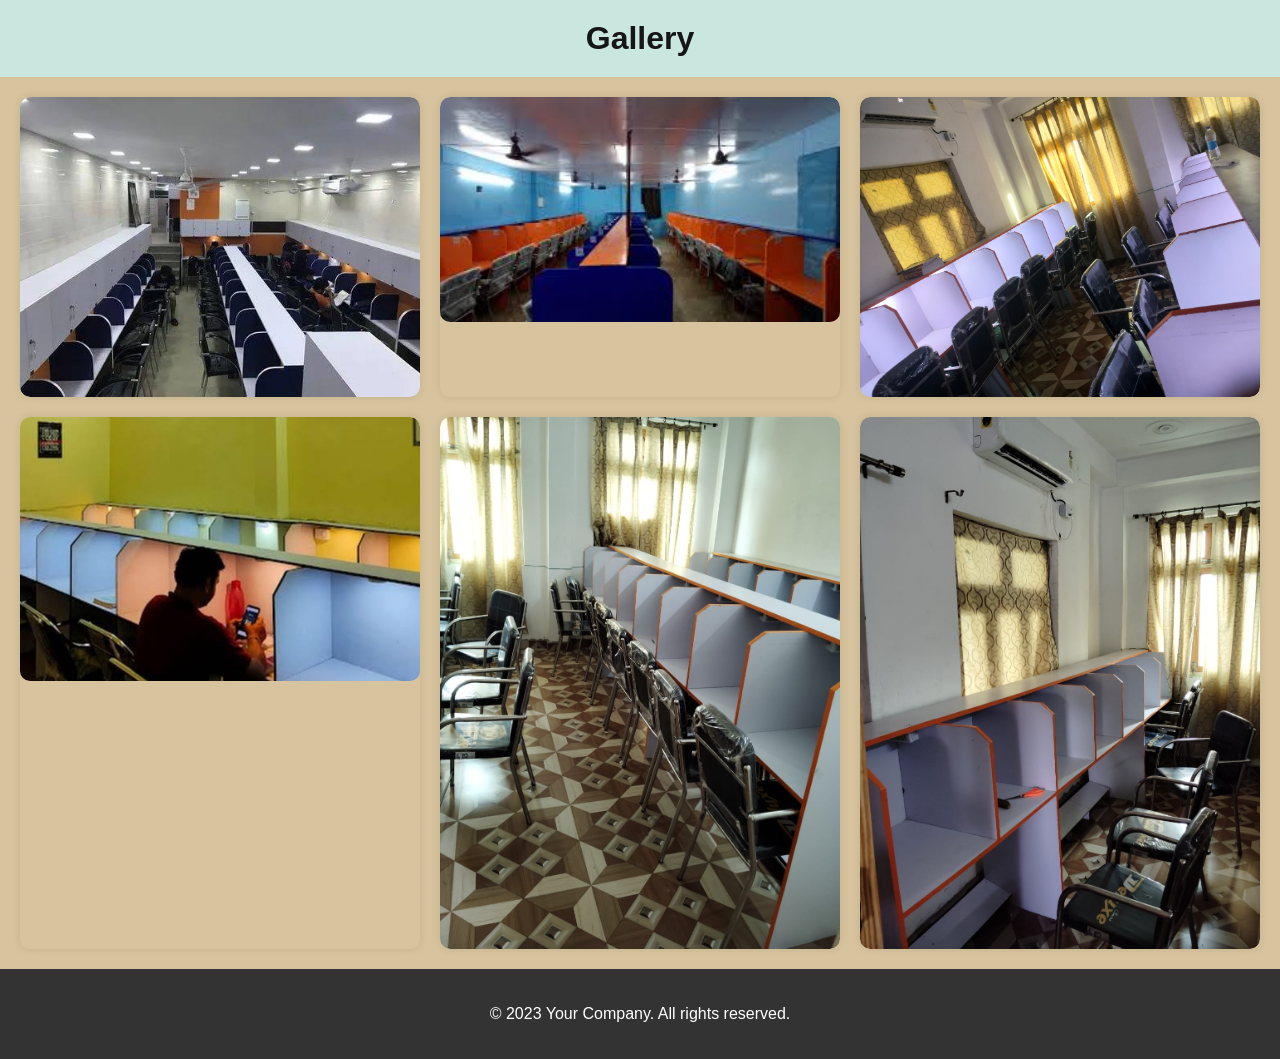
<file: gally.html>
<!DOCTYPE html>
<html lang="en">
<head>
    <meta charset="UTF-8">
    <meta name="viewport" content="width=device-width, initial-scale=1.0">
    <link rel="stylesheet" href="sti.css">
    <title>Glamorous Gallery</title>
</head>
<body>
    <header>
        <h1>Gallery</h1>
    </header>

    <section class="gallery">
        <div class="gallery-item">
            <img src="images (5).jpeg" alt="Image 1">
            <div class="overlay">
                <h3>Glamorous</h3>
            </div>
        </div>
        <div class="gallery-item">
            <img src="images.jpeg" alt="Image 2">
            <div class="overlay">
                <h3>Marvelous</h3>
            </div>
        </div>
        <div class="gallery-item">
            <img src="board.jpg" alt="Image 2">
            <div class="overlay">
                <h3>Amazing</h3>
            </div>
        </div>
        <div class="gallery-item">
            <img src="IMG_20231130_005341.jpg" alt="Image 2">
            <div class="overlay">
                <h3>Gorgeous</h3>
            </div>
        </div>
        <div class="gallery-item">
            <img src="IMG-web.jpg" alt="Image 2">
            <div class="overlay">
                <h3>wow</h3>
            </div>
        </div>
        <div class="gallery-item">
            <img src="img.lib.jpg" alt="Image 2">
            <div class="overlay">
                <h3>historic</h3>
            </div>
        </div>
    </section>

    <footer>
        <p>&copy; 2023 Your Company. All rights reserved.</p>
    </footer>
</body>
</html>
</file>
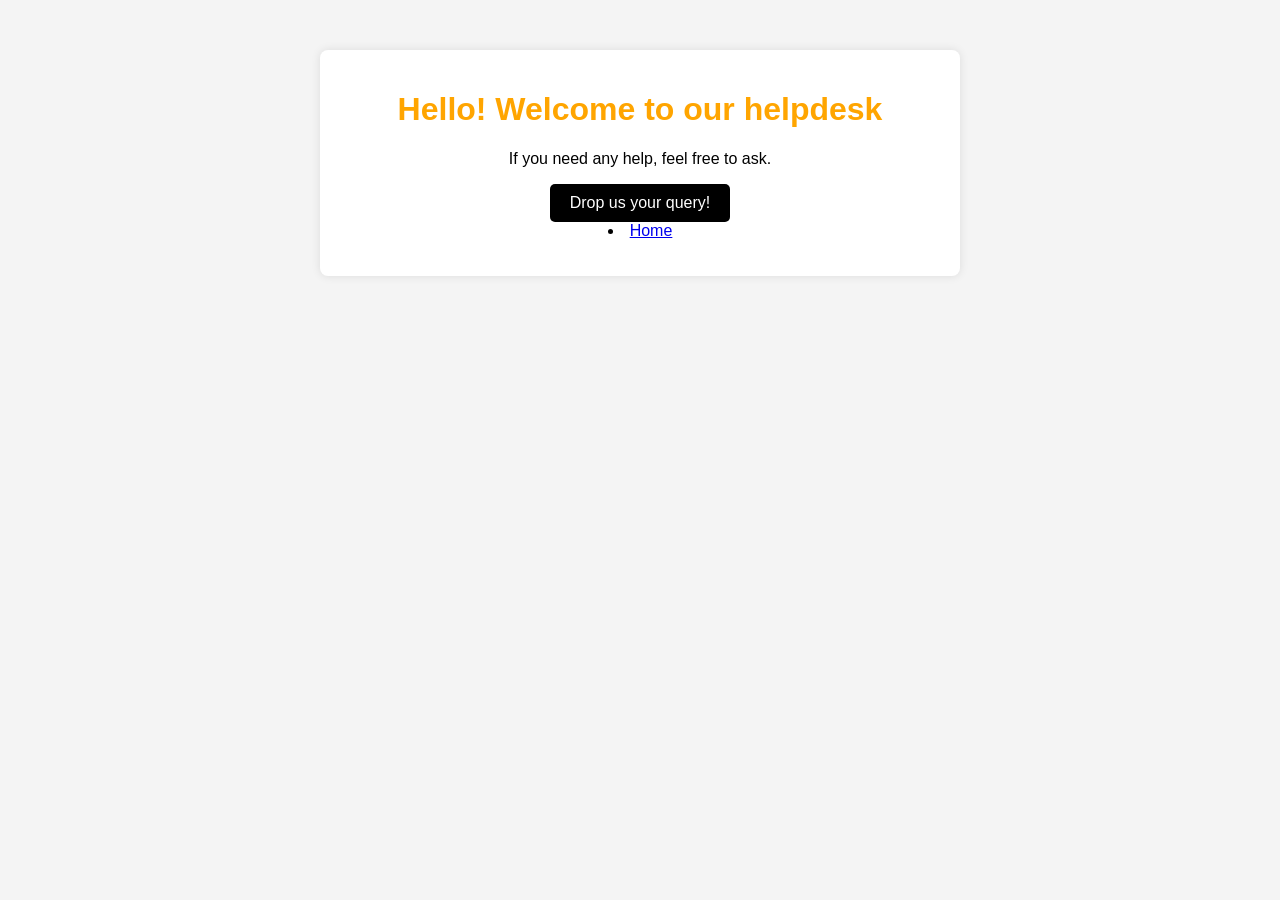
<file: helpdesk.html>
<!DOCTYPE html>
<html lang="en">
<head>
    <meta charset="UTF-8">
    <meta name="viewport" content="width=device-width, initial-scale=1.0">
    <link rel="stylesheet" href="stru.css">
    <title>Help Center</title>
</head>
<body>
    <div class="container">
        <h1>Hello! Welcome to our helpdesk</h1>
        <p>If you need any help, feel free to ask.</p>
        <button id="helpButton" onclick="showHelpForm()">Drop us your query!</button>
        <li><a href="http://127.0.0.1:5501/index.html">Home</a></li>
        <div class="help-form" id="helpForm">
            <p>
                <div class="form">
                    <form action="https://formspree.io/f/xrgvbved"
                     method="POST">
                           <input type="text" name="name" id="name" placeholder="Enter your name">
                           <input type="text" name="phone" id="phone" placeholder="Enter your phone">
                           <textarea class="form-input" name="text" id="text" cols="30" rows="10" 
                   placeholder="Elloborate your concern" style="width: 85% ;"></textarea>
                           <button class="btn btn-dark">Submit</button>
                       </div>
                   </form>
                   <style>
        .contact{
            background-color: bisque;
            height: 750px;
        }
        .text-center{
            text-align: center;
            font-size: 50px;
            padding-top: 40px;
            text-align: center;
            direction: flex;
            padding: 40px 25px;
            margin: 5px 2px;
        }
        .form{
            max-width: 70%;
            margin: 30px auto;
        }
        .form input{
            margin: 28px;
            padding: 5px 3px;
            width: 85%;
            font-size: 19px;
            border: 2px solid gray;
            border-radius: 6px;
            font-family: 'Segoe UI', Tahoma, Geneva, Verdana, sans-serif;
            -webkit-border-radius: 6px;
            -moz-border-radius: 6px;
            -ms-border-radius: 6px;
            -o-border-radius: 6px;
        }
        .text-footer{
        text-align: center;
        padding: 30px 0;
        font-family: Arial, "Helvetica Neue", Helvetica, sans-serif;
        display: flex;
        justify-content: center;
        color: white;
        }
        .textarea{
            margin-right: 15px 4px;
        }
        </style>
    </div>
</form>
            </p>
        </div>
    </div>

    <script src="scripts.js"></script>
</body>
</html>
</file>
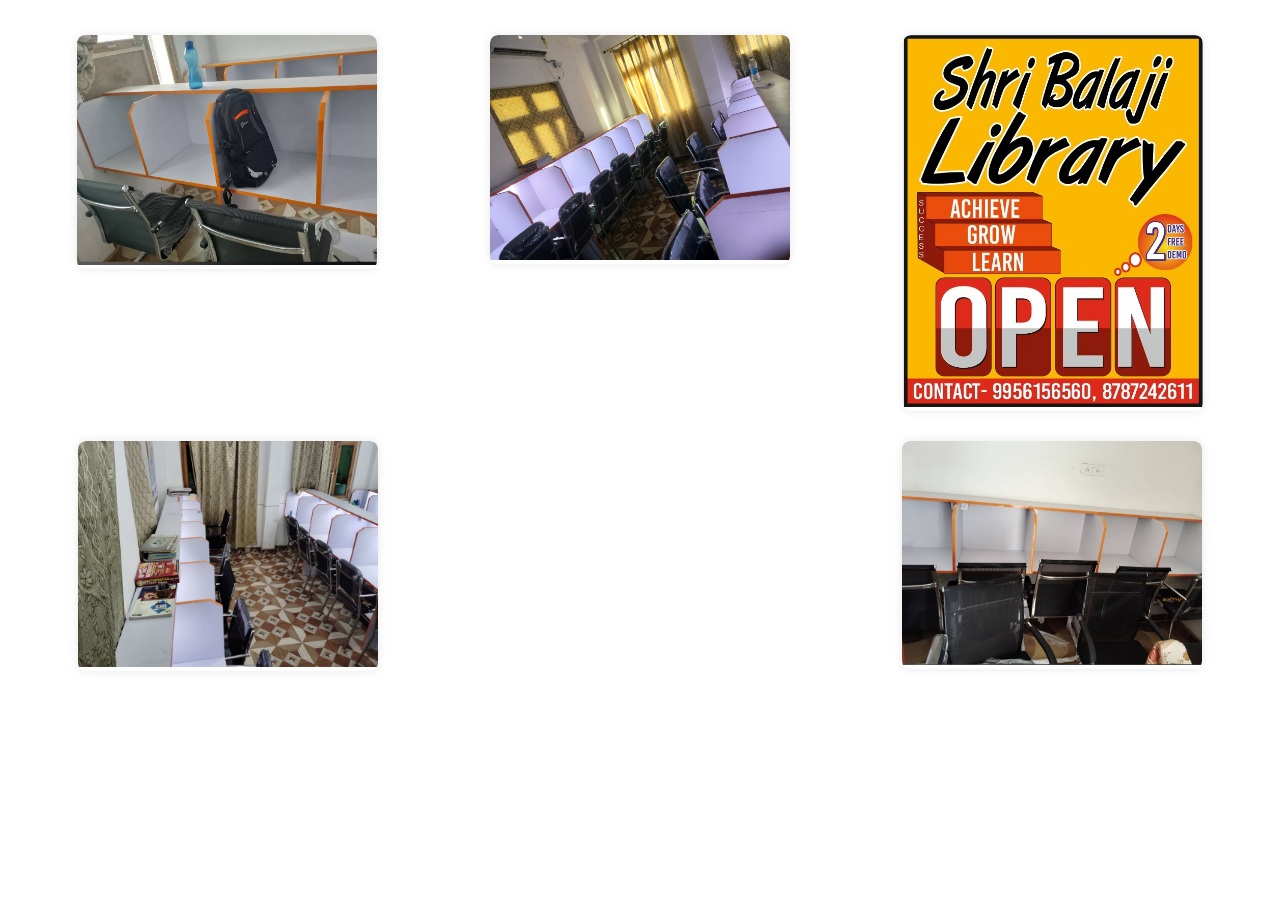
<file: location.html>
<!DOCTYPE html>
<html lang="en">
<head>
    <meta charset="UTF-8">
    <meta name="viewport" content="width=device-width, initial-scale=1.0">
    <title>Library Gallery</title>
    <style>
        body {
            font-family: Arial, sans-serif;
            margin: 0;
            padding: 0;
        }

        #gallery {
            display: flex;
            flex-wrap: wrap;
            justify-content: space-around;
            align-items: flex-start;
            padding: 20px;
        }

        .gallery-item {
            width: 300px;
            margin: 15px;
            overflow: hidden;
            border-radius: 8px;
            box-shadow: 0 0 10px rgba(0, 0, 0, 0.1);
        }

        .gallery-item img {
            width: 100%;
            height: auto;
            border-radius: 8px 8px 0 0;
        }

        #map {
            height: 40px;
            margin: 20px;
            border-radius: 8px;
            box-shadow: 0 0 10px rgba(0, 0, 0, 0.1);
        }
    </style>
</head>
<body>

<div id="gallery">
    <!-- Add your library photos here -->
    <div class="gallery-item">
        <img src="IMG_20240106_005441.jpg" alt="Library Photo 1">
    </div>
    <div class="gallery-item">
        <img src="board.jpg" alt="Library Photo 2">
    </div>
    <div class="gallery-item">
        <img src="MANV.jpg" alt="Library Photo 2">
    </div>
    <div class="gallery-item">
        <img src="ANMOL.jpg" alt="Library Photo 2">
    </div>
    <iframe src="https://www.google.com/maps/embed?pb=!1m18!1m12!1m3!1d3542.3969272209742!2d80.13667957263627!3d27.39454367636319!2m3!1f0!2f0!3f0!3m2!1i1024!2i768!4f13.1!3m3!1m2!1s0x399ef943bf244ad7%3A0x581417093c202f89!2sShri%20Balaji%20Library%20%7C%20Library%20in%20Hardoi%20%7C%20Self%20Study%20Centre!5e0!3m2!1sen!2sin!4v1705728375607!5m2!1sen!2sin" width="320" height="180" style="border:0;" allowfullscreen="" loading="lazy" referrerpolicy="no-referrer-when-downgrade"></iframe>

    <div class="gallery-item">
        <img src="IMG_20231130_005521.jpg" alt="Library Photo 2">
    </div>
    <!-- Add more photos as needed -->
</div>

</body>
</html>
</file>
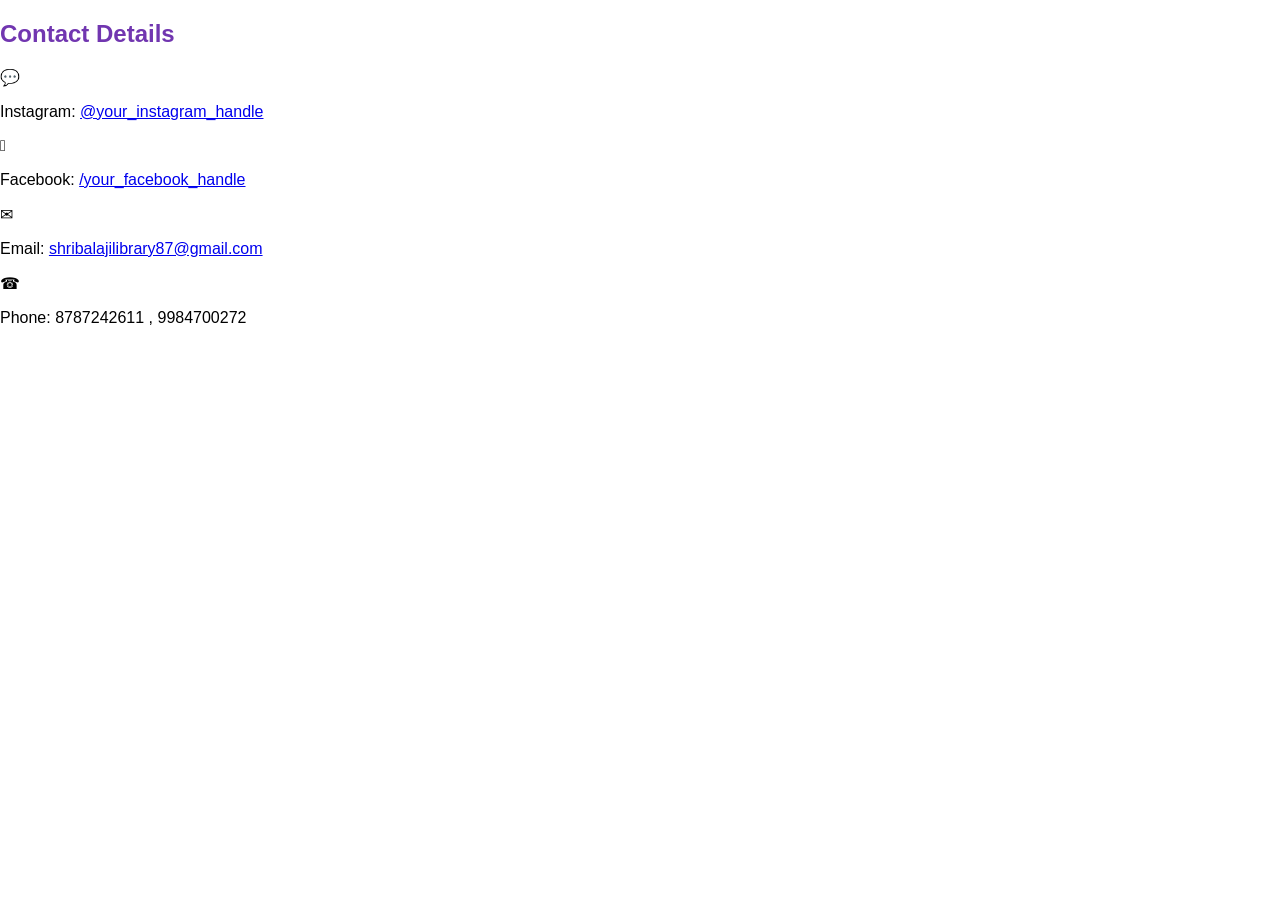
<file: page2.html>
<!DOCTYPE html>
<html lang="en">
<head>
    <meta charset="UTF-8">
    <meta name="viewport" content="width=device-width, initial-scale=1.0">
    <link rel="stylesheet" href="styles.css">
    <title>Contact Information</title>
</head>
<body>
    <div class="contact-section">
        <h2>Contact Details</h2>

        <div class="contact-info">
            <div class="info-item">
                <span class="icon">&#128172;</span>
                <p>Instagram: <a href="https://www.instagram.com/your_instagram_handle/" target="_blank">@your_instagram_handle</a></p>
            </div>

            <div class="info-item">
                <span class="icon">&#xF39E;</span>
                <p>Facebook: <a href="https://www.facebook.com/your_facebook_handle/" target="_blank">/your_facebook_handle</a></p>
            </div>

            <div class="info-item">
                <span class="icon">&#9993;</span>
                <p>Email: <a href="shribalajilibrary87@gmail.com">shribalajilibrary87@gmail.com</a></p>
            </div>

            <div class="info-item">
                <span class="icon">&#9742;</span>
                <p>Phone: 8787242611 , 9984700272</p>
            </div>
        </div>
    </div>
</body>
</html>
</file>
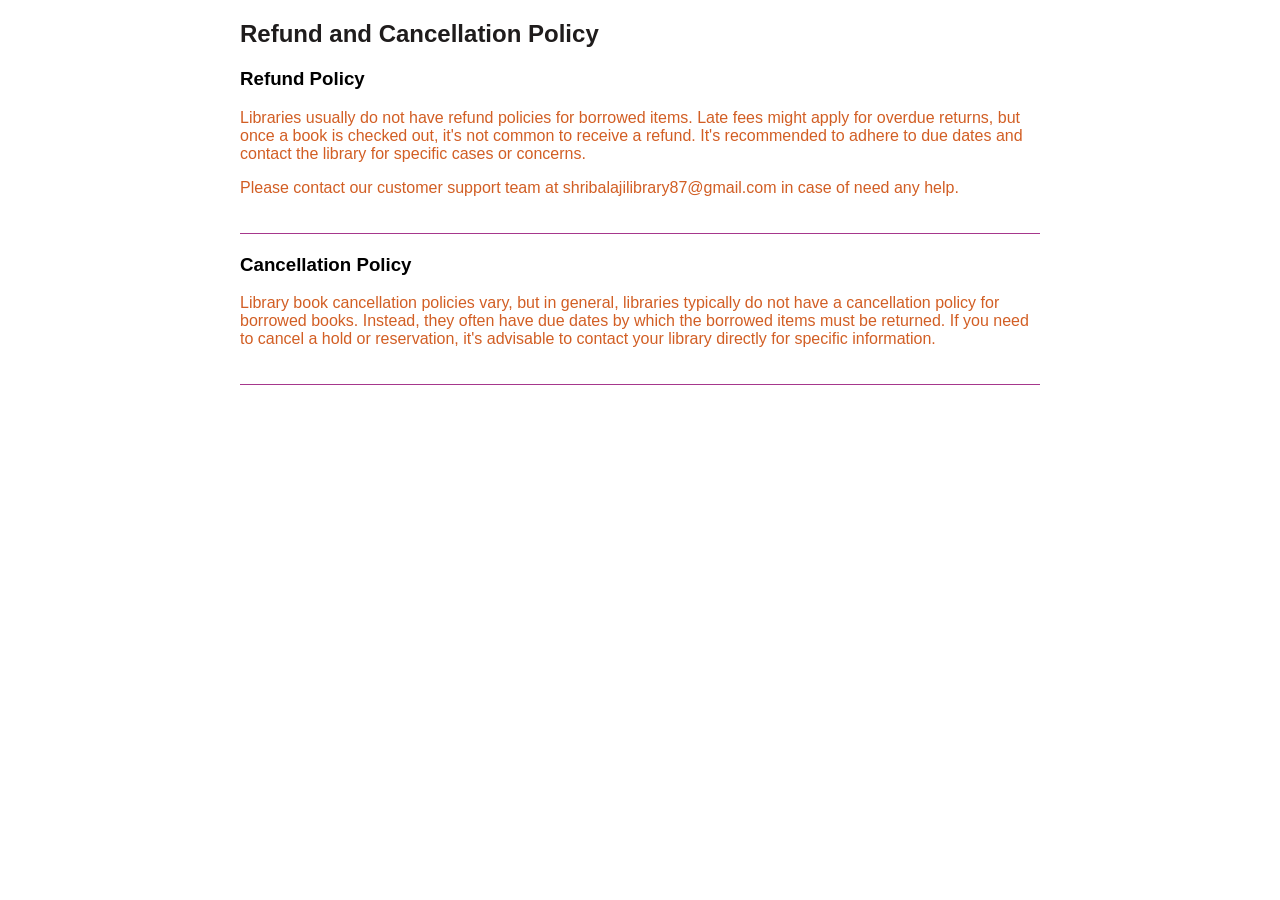
<file: photos.html>
<!DOCTYPE html>
<html lang="en">
<head>
    <meta charset="UTF-8">
    <meta name="viewport" content="width=device-width, initial-scale=1.0">
    <style>
        body {
            font-family: Arial, sans-serif;
            margin: 20px;
        }

        h2 {
            color: #1f1c1c;
        }

        p {
            color: #d25e24;
        }

        .policy-container {
            max-width: 800px;
            margin: 0 auto;
        }

        .policy-section {
            margin-bottom: 20px;
            border-bottom: 1px solid #a6378c;
            padding-bottom: 20px;
        }
    </style>
    <title>Refund and Cancellation Policy</title>
</head>
<body>
    <div class="policy-container">
        <h2>Refund and Cancellation Policy</h2>

        <div class="policy-section">
            <h3>Refund Policy</h3>
            <p>
Libraries usually do not have refund policies for borrowed items. Late fees might apply for overdue returns, but once a book is checked out, it's not common to receive a refund. It's recommended to adhere to due dates and contact the library for specific cases or concerns.

            </p>
            <p>
                Please contact our customer support team at shribalajilibrary87@gmail.com in case of need any help.
            </p>
        </div>

        <div class="policy-section">
            <h3>Cancellation Policy</h3>
            <p>
Library book cancellation policies vary, but in general, libraries typically do not have a cancellation policy for borrowed books. Instead, they often have due dates by which the borrowed items must be returned. If you need to cancel a hold or reservation, it's advisable to contact your library directly for specific information.
            </p>
        </div>
    </div>
</body>
</html>
</file>
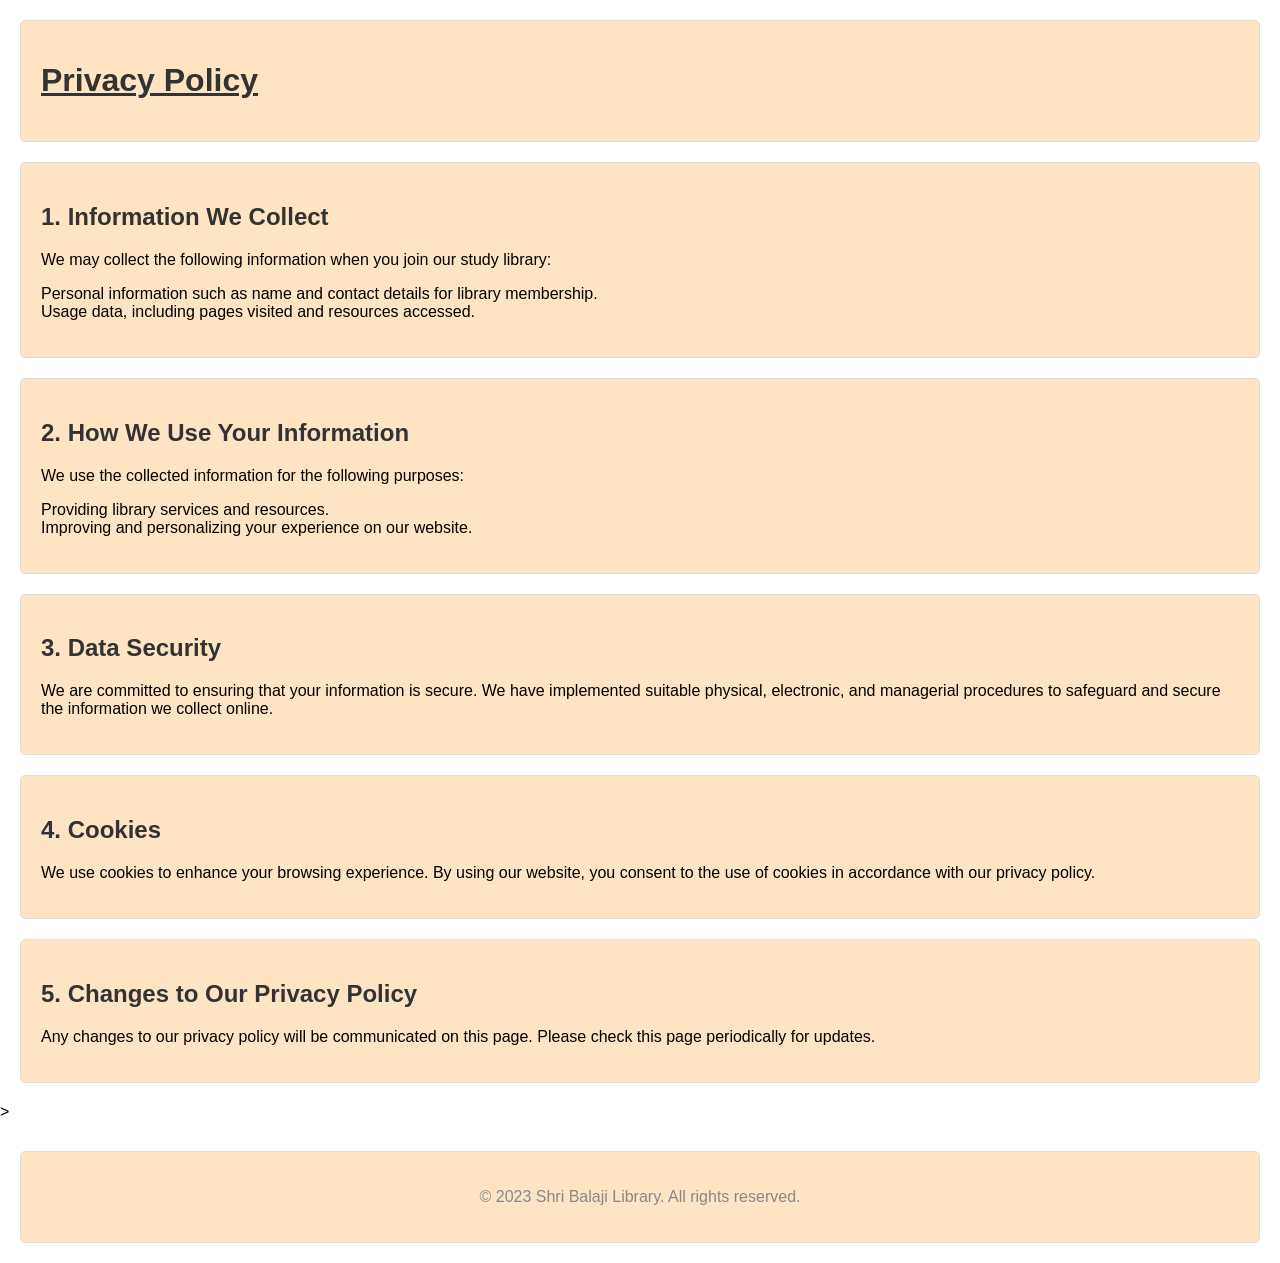
<file: privacy.html>
<!DOCTYPE html>
<html lang="en">
<head>
    <meta charset="UTF-8">
    <meta name="viewport" content="width=device-width, initial-scale=1.0">
    <link rel="stylesheet" href="pri.css">
    <title>Privacy Policy - Study Library</title>
</head>
<body>
    <header>
        <h1><u>Privacy Policy</u></h1>
    </header>

    <section>
        <h2>1. Information We Collect</h2>
        <p>We may collect the following information when you join our study library:</p>
        <ul>
            <li>Personal information such as name and contact details for library membership.</li>
            <li>Usage data, including pages visited and resources accessed.</li>
        </ul>
    </section>

    <section>
        <h2>2. How We Use Your Information</h2>
        <p>We use the collected information for the following purposes:</p>
        <ul>
            <li>Providing library services and resources.</li>
            <li>Improving and personalizing your experience on our website.</li>
        </ul>
    </section>

    <section>
        <h2>3. Data Security</h2>
        <p>We are committed to ensuring that your information is secure. We have implemented suitable physical, electronic, and managerial procedures to safeguard and secure the information we collect online.</p>
    </section>

    <section>
        <h2>4. Cookies</h2>
        <p>We use cookies to enhance your browsing experience. By using our website, you consent to the use of cookies in accordance with our privacy policy.</p>
    </section>

    <section>
        <h2>5. Changes to Our Privacy Policy</h2>
        <p>Any changes to our privacy policy will be communicated on this page. Please check this page periodically for updates.</p>
    </section>

   > <footer>
        <p>&copy; 2023 Shri Balaji Library. All rights reserved.</p>
    </footer
</body>
</html>
</file>
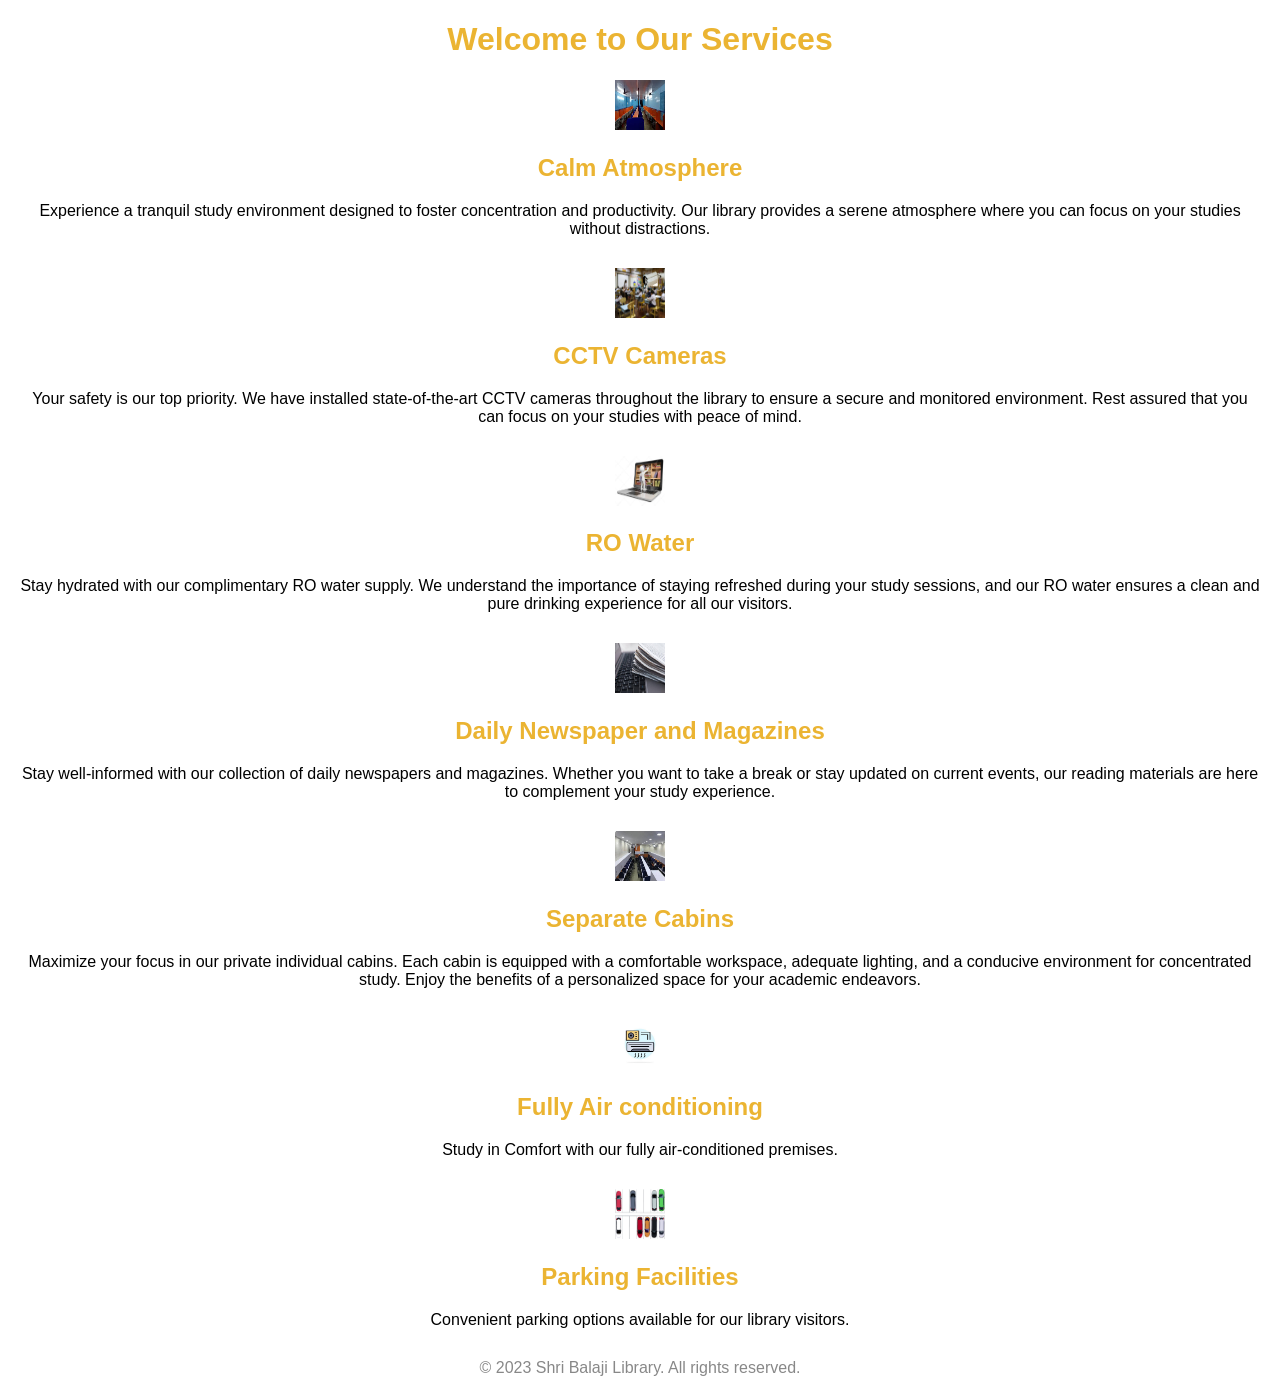
<file: services.html>
<!DOCTYPE html>
<html lang="en">
<head>
    <meta charset="UTF-8">
    <meta name="viewport" content="width=device-width, initial-scale=1.0">
    <link rel="stylesheet" href="styless.css">
    <title>Our Services</title>
</head>
<body>
    <header>
        <h1>Welcome to Our Services</h1>
    </header>

    <section class="service">
        <img src="images.jpeg" alt="Calm Atmosphere Icon">
        <h2>Calm Atmosphere</h2>
        <p>Experience a tranquil study environment designed to foster concentration and productivity. Our library provides a serene atmosphere where you can focus on your studies without distractions.</p>
    </section>

    <section class="service">
        <img src="images (1).jpeg" alt="CCTV Cameras Icon">
        <h2>CCTV Cameras</h2>
        <p>Your safety is our top priority. We have installed state-of-the-art CCTV cameras throughout the library to ensure a secure and monitored environment. Rest assured that you can focus on your studies with peace of mind.</p>
    </section>

    <section class="service">
        <img src="images (2).jpeg" alt="RO Water Icon">
        <h2>RO Water</h2>
        <p>Stay hydrated with our complimentary RO water supply. We understand the importance of staying refreshed during your study sessions, and our RO water ensures a clean and pure drinking experience for all our visitors.</p>
    </section>

    <section class="service">
        <img src="images (3).jpeg" alt="Newspaper and Magazines Icon">
        <h2>Daily Newspaper and Magazines</h2>
        <p>Stay well-informed with our collection of daily newspapers and magazines. Whether you want to take a break or stay updated on current events, our reading materials are here to complement your study experience.</p>
    </section>

    <section class="service">
        <img src="images (5).jpeg" alt="Individual Cabins Icon">
        <h2>Separate Cabins</h2>
        <p>Maximize your focus in our private individual cabins. Each cabin is equipped with a comfortable workspace, adequate lighting, and a conducive environment for concentrated study. Enjoy the benefits of a personalized space for your academic endeavors.</p>
    </section>

    <section class="service">
        <img src="aiejm.jpeg" alt="Individual Cabins Icon">
        <h2>Fully Air conditioning</h2>
        <p>Study in Comfort with our fully air-conditioned premises.</p>
    </section>

    <section class="service">
        <img src="bgfghhg.jpeg" alt="Individual Cabins Icon">
        <h2>Parking Facilities</h2>
        <p>Convenient parking options available for our library visitors.</p>
        </section>

    <footer>
        <p>&copy; 2023 Shri Balaji Library. All rights reserved.</p>
    </footer>
</body>
</html>
</file>
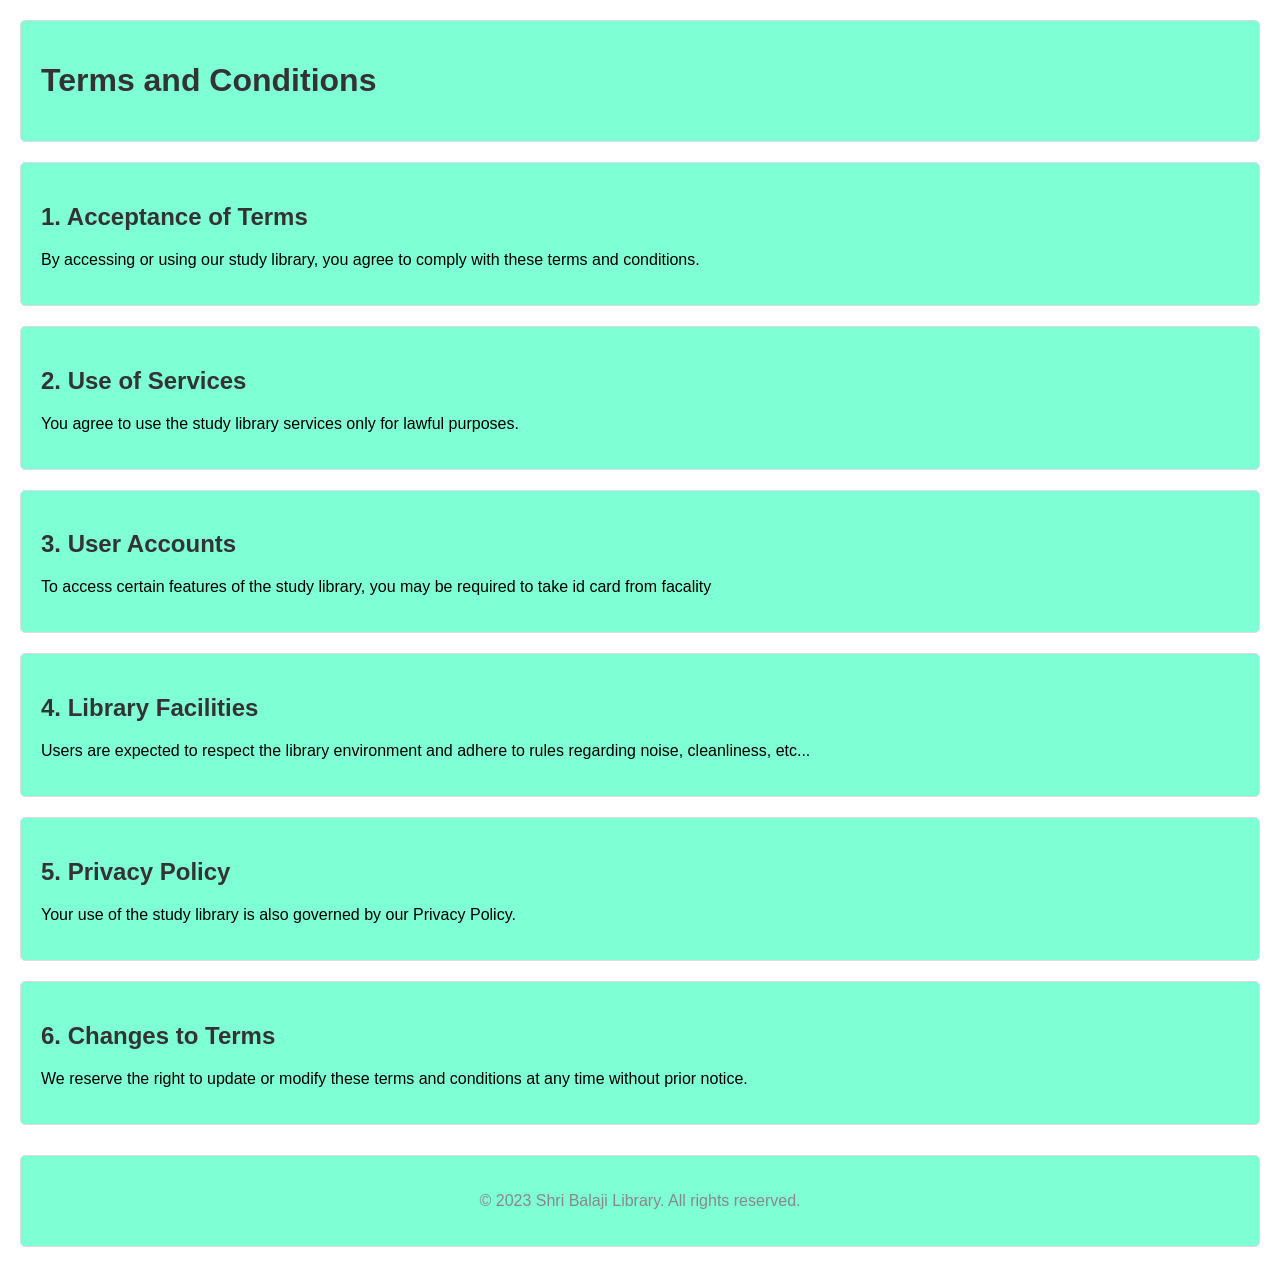
<file: terms.html>
<!DOCTYPE html>
<html lang="en">
<head>
    <meta charset="UTF-8">
    <meta name="viewport" content="width=device-width, initial-scale=1.0">
    <link rel="stylesheet" href="sty.css">
    <title>Terms and Conditions</title>
</head>
<body>
    <header>
        <h1>Terms and Conditions</h1>
    </header>

    <section>
        <h2>1. Acceptance of Terms</h2>
        <p>By accessing or using our study library, you agree to comply with these terms and conditions.</p>
    </section>

    <section>
        <h2>2. Use of Services</h2>
        <p>You agree to use the study library services only for lawful purposes.</p>
    </section>

    <section>
        <h2>3. User Accounts</h2>
        <p>To access certain features of the study library, you may be required to take id card from facality</p>
    </section>

    <section>
        <h2>4. Library Facilities</h2>
        <p>Users are expected to respect the library environment and adhere to rules regarding noise, cleanliness, etc...</p>
    </section>

    <section>
        <h2>5. Privacy Policy</h2>
        <p>Your use of the study library is also governed by our Privacy Policy.</p>
    </section>

    <section>
        <h2>6. Changes to Terms</h2>
        <p>We reserve the right to update or modify these terms and conditions at any time without prior notice.</p>
    </section>

    <footer>
        <p>&copy; 2023 Shri Balaji Library. All rights reserved.</p>
    </footer>
</body>
</html>
</file>
<file: sti.css>
body {
    font-family: 'Segoe UI', Tahoma, Geneva, Verdana, sans-serif;
    margin: 0;
    padding: 0;
    background-color: #D7C49EFF;
}

header {
    background-color:#caE7DF;
    color:rgb(21, 22, 21);
    text-align: center;
    padding: 20px;
}

h1 {
    margin: 0;
}

.gallery {
    display: flex;
    flex-wrap: wrap;
    gap: 20px;
    padding: 20px;
}

.gallery-item {
    position: relative;
    flex: 1 1 300px;
    overflow: hidden;
    border-radius: 10px;
    box-shadow: 0 0 10px rgba(0, 0, 0, 0.1);
}

.gallery-item img {
    width: 100%;
    height: auto;
    display: block;
    border-radius: 10px;
}

.overlay {
    position: absolute;
    top: 50%;
    left: 50%;
    transform: translate(-50%, -50%);
    text-align: center;
    width: 100%;
    opacity: 0;
    transition: opacity 0.3s ease-in-out;
}

.gallery-item:hover .overlay {
    opacity: 1;
}

.overlay h3 {
    margin: 0;
    color: white;
    font-size: 1.5em;
}

footer {
    text-align: center;
    padding: 20px;
    background-color: #333;
    color: white;
}
</file>
<file: stru.css>
body {
    margin: 0;
    padding: 0;
    font-family: Arial, sans-serif;
    background-color: #f4f4f4;
}

.container {
    max-width: 600px;
    margin: 50px auto;
    text-align: center;
    background-color: #fff;
    padding: 20px;
    border-radius: 8px;
    box-shadow: 0 0 10px rgba(0, 0, 0, 0.1);
}

h1 {
    color: orange;
}

button {
    background-color: #000000;
    color: #fff;
    padding: 10px 20px;
    font-size: 16px;
    cursor: pointer;
    border: none;
    border-radius: 5px;
}

.help-form {
    display: none;
    margin-top: 20px;
    padding: 20px;
    background-color: #f0f0f0;
    border: 1px solid #ccc;
    border-radius: 5px;
}
.contact{
    background-color: bisque;
    height: 750px;
}
.text-center{
    text-align: center;
    font-size: 50px;
    padding-top: 40px;
    text-align: center;
    direction: flex;
    padding: 40px 25px;
    margin: 5px 2px;
}
.form{
    max-width: 70%;
    margin: 30px auto;
}

.form input{
    margin: 28px;
    padding: 5px 3px;
    width: 85%;
    font-size: 19px;
    border: 2px solid gray;
    border-radius: 6px;
    font-family: 'Segoe UI', Tahoma, Geneva, Verdana, sans-serif;
    -webkit-border-radius: 6px;
    -moz-border-radius: 6px;
    -ms-border-radius: 6px;
    -o-border-radius: 6px;
}
.text-footer{
text-align: center;
padding: 30px 0;
font-family: Arial, "Helvetica Neue", Helvetica, sans-serif;
display: flex;
justify-content: center;
color: white;
}
.textarea{
    margin-right: 15px 4px;
}
</file>
<file: styles.css>
body {
    font-family: Arial, sans-serif;
    margin: 0;
    padding: 0;
}

header, section, footer {
    margin: 20px;
    padding: 20px;
    border: 1px solid #464545;
    border-radius: 5px;
}

h1, h2 {
    color: rgb(113, 54, 176);
}

ul {
    list-style-type: none;
    padding: 0;
}

footer {
    margin-top: 30px;
    text-align: center;
    color: #888;
}
</file>
<file: pri.css>
body {
    font-family: Arial, sans-serif;
    margin: 0;
    padding: 0;
}

header, section, footer {
    margin: 20px;
    padding: 20px;
    border: 1px solid #ddd;
    border-radius: 5px;
    background-color: bisque;
}

h1, h2 {
    color: #333;
}

ul {
    list-style-type: none;
    padding-left: 0;
}

footer {
    margin-top: 30px;
    text-align: center;
    color: #888;
}
</file>
<file: styless.css>
body {
    font-family: Arial, sans-serif;
    margin: 0;
    padding: 0;
}

header, section, footer {
    text-align: center;
    margin: 20px;
}

h1, h2 {
    color: #ebb432;
}

.service {
    margin-bottom: 30px;
}

img {
    width: 50px; /* Adjust the size of the icons as needed */
    height: 50px;
}

footer {
    margin-top: 30px;
    color: #888;
}
</file>
<file: sty.css>
body {
    font-family: Arial, sans-serif;
    margin: 0;
    padding: 0;
}

header, section, footer {
    margin: 20px;
    padding: 20px;
    border: 1px solid #ddd;
    border-radius: 5px;
    background-color: aquamarine;
}

h1, h2 {
    color: #333;
}

footer {
    margin-top: 30px;
    text-align: center;
    color: #888;
}
</file>
